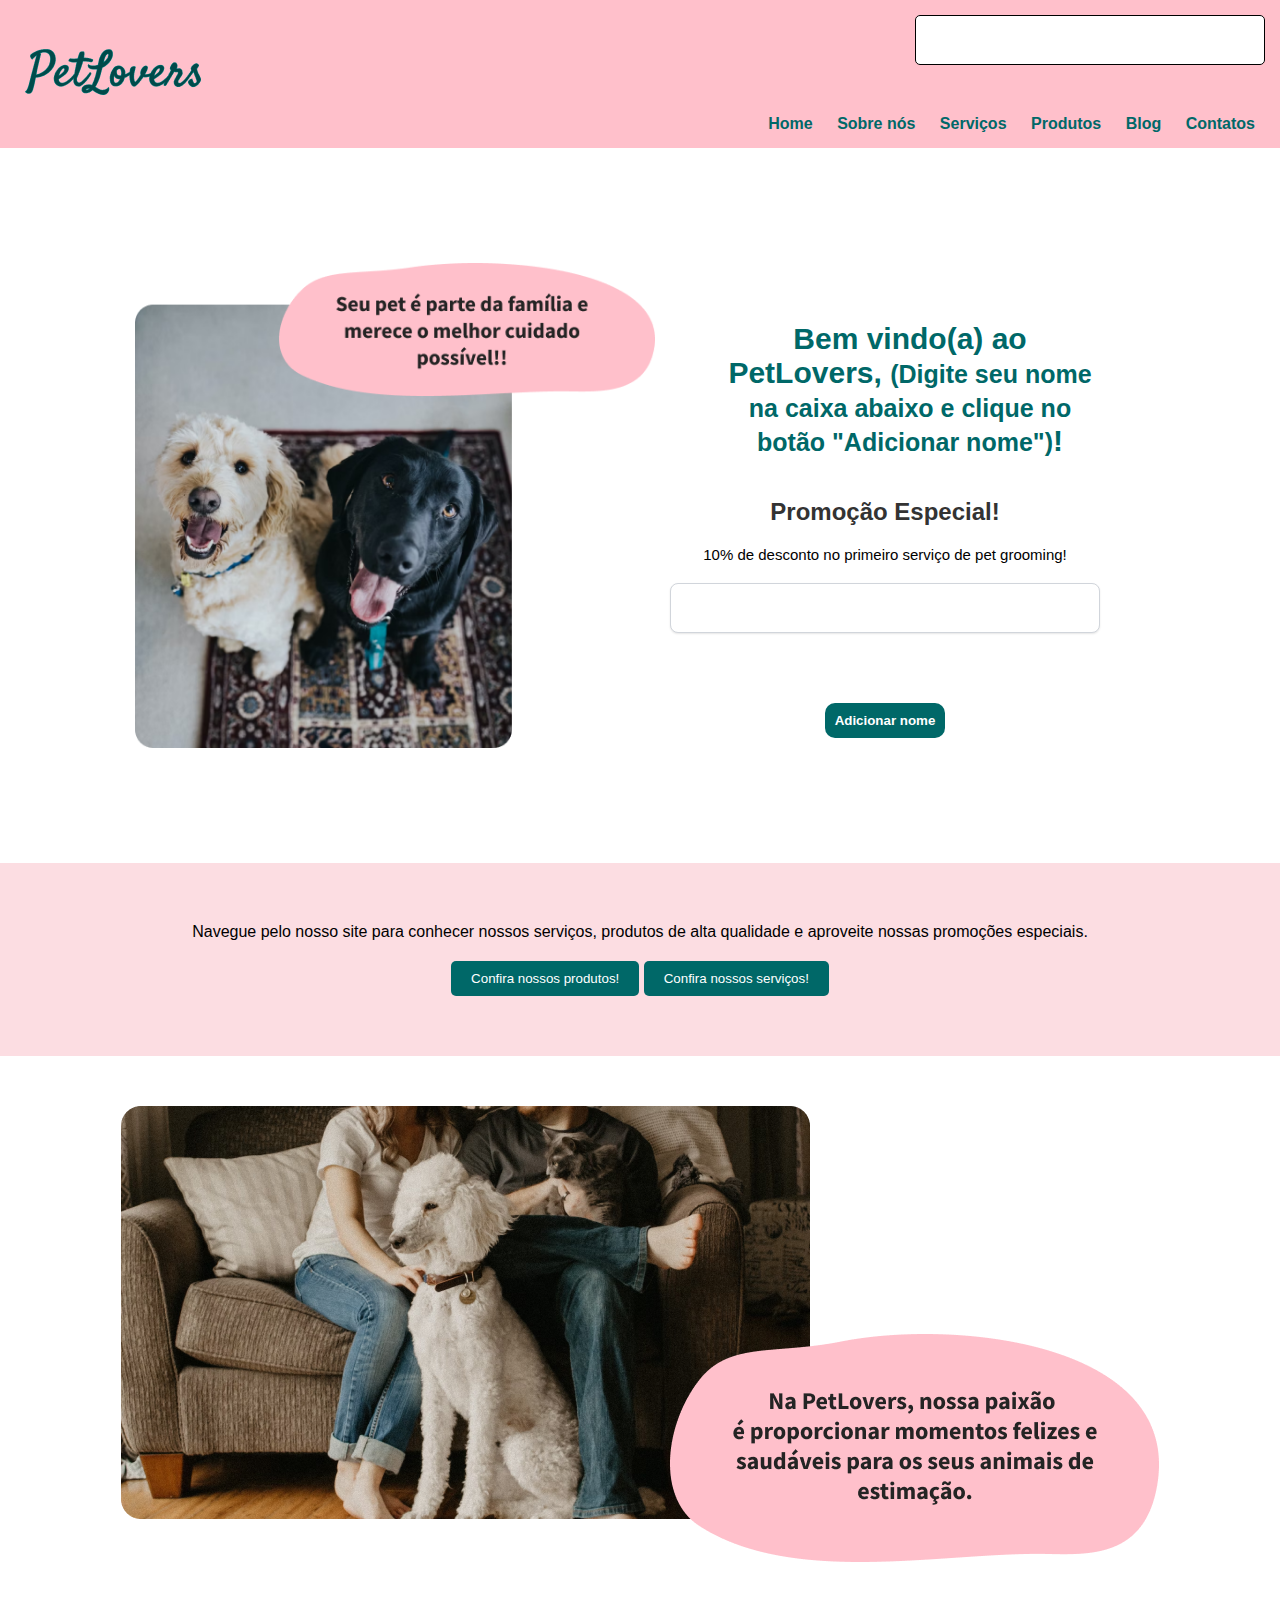
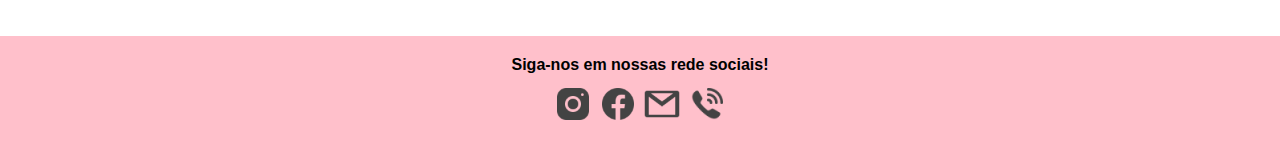
<file: index.html>
<!DOCTYPE html>
<html lang="pt">

<head>
    <meta charset="UTF-8">
    <meta name="viewport" content="width=device-width, initial-scale=1.0">
    <title>PetLovers</title>
    <link rel="stylesheet" href="css/estilo.css">
</head>

<header>
    <div id="cabecalho">
        <div>
            <img class="imagem1" src="img/PetLoversLogo.png" alt="">
        </div>
        <div id="SEGUNDA">
            <div id="segunda">
                <div>
                    <input type="search">
                </div>
            </div>
            <div id="terceira">
                <div class="link">
                    <a href="index.html">Home</a>
                    <a href="sobre.html">Sobre nós</a>
                    <a href="servicos.html">Serviços</a>
                    <a href="produtos.html">Produtos</a>
                    <a href="blog.html">Blog</a>
                    <a href="contato.html">Contatos</a>
                </div>
            </div>
        </div>
    </div>
</header>

<body>

    <section id="sec1">

        <img src="img/dogs1Index.png" alt="">

        <div id="cont2">
            <h1>Bem vindo(a) ao PetLovers, <small id="titulo">(Digite seu nome na caixa abaixo e clique no botão "Adicionar nome")</small>!</h1>
            <h2>Promoção Especial!</h2>
            <h3>10% de desconto no primeiro serviço de pet grooming!</h3>
            <input type="text" class="chat-input" id="alterar">
            <button onclick="altera()">Adicionar nome</button>
        </div>

    </section>

    <section id="sec2">

        <p>Navegue
            pelo nosso site para conhecer nossos serviços, produtos de alta qualidade e aproveite
            nossas promoções especiais.
        </p>

        <div id="sec2Bnt">
            <button>Confira nossos produtos!</button>
            <button>Confira nossos serviços!</button>
        </div>

    </section>

    <section id="sec3">

        <img src="img/dogs2Index.png" alt="">

    </section>


    <script src="js/codigos.js"></script>
</body>

<footer>

    <h4>Siga-nos em nossas rede sociais!</h4>

    <img src="img/Instagram.png" alt="">
    <img src="img/Facebook.png" alt="">
    <img src="img/Gmail Logo.png" alt="">
    <img src="img/Ringer Volume.png" alt="">

</footer>

</html>
</file>
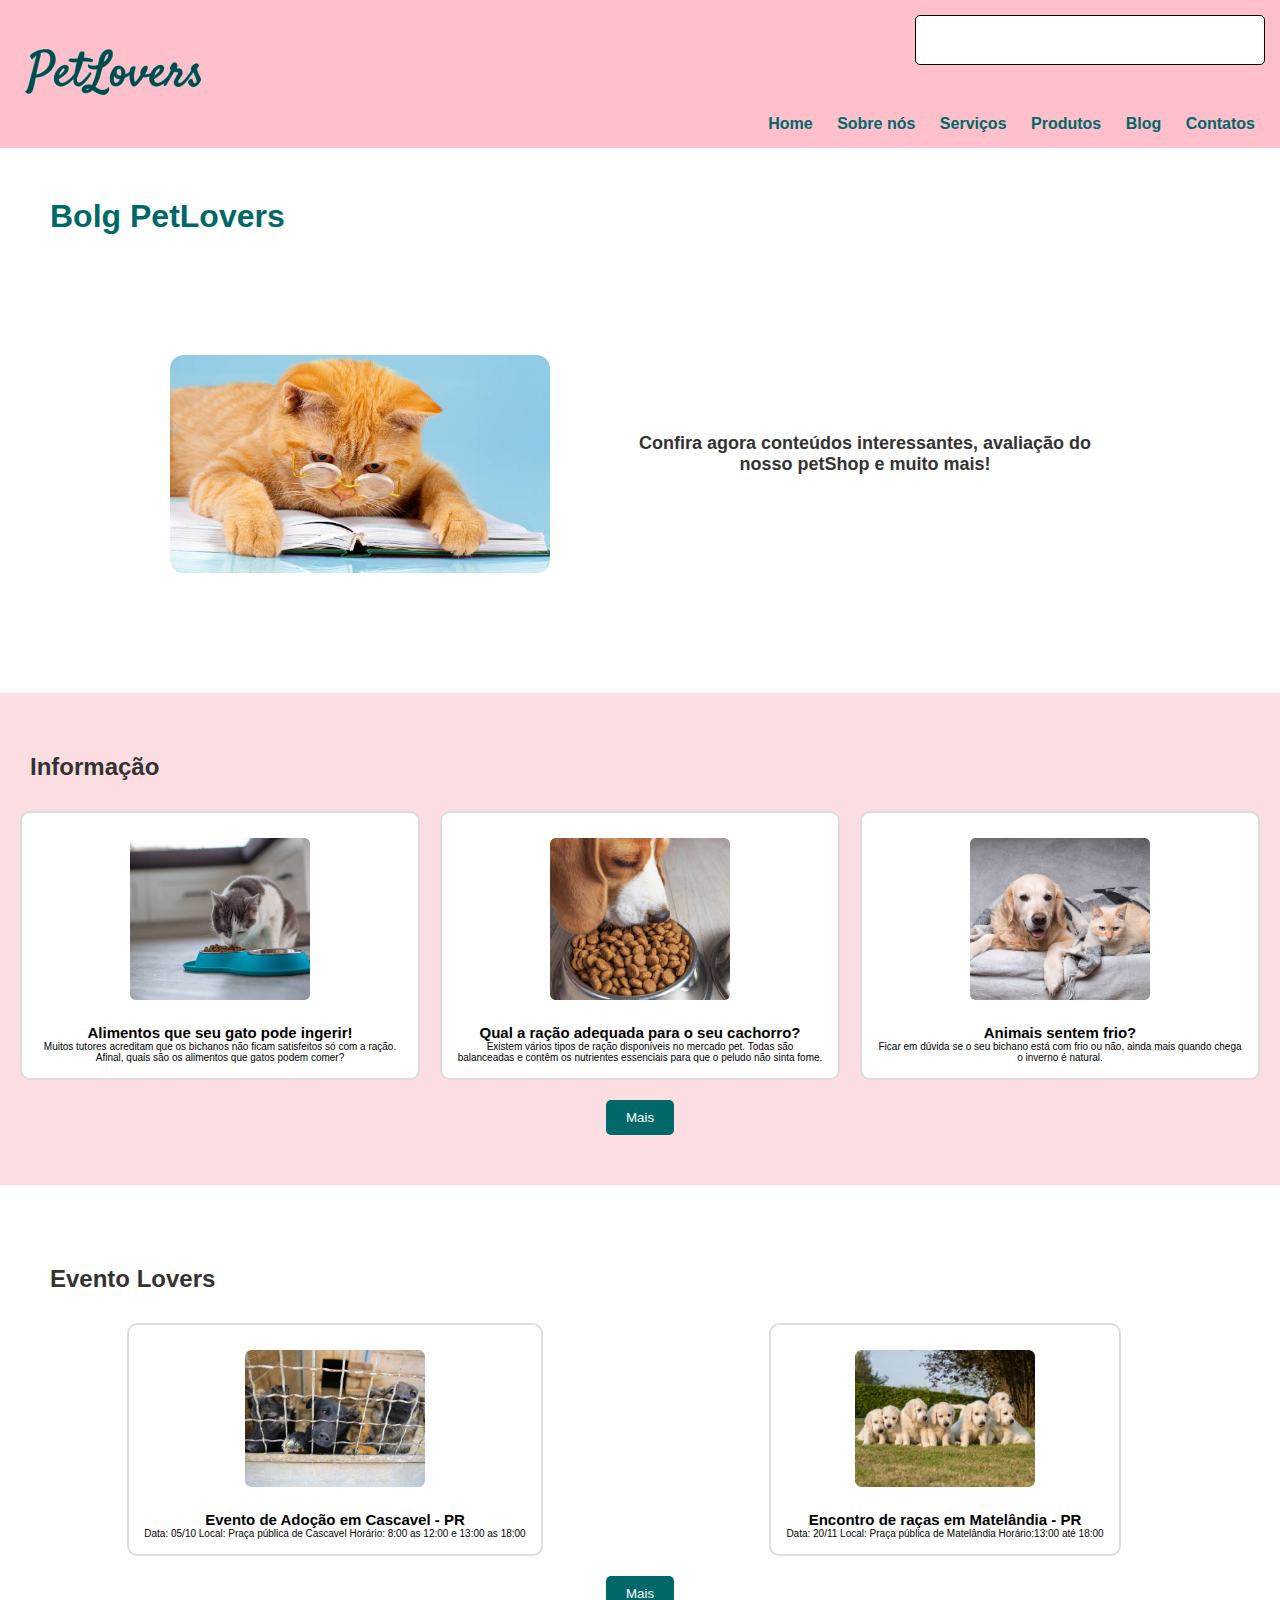
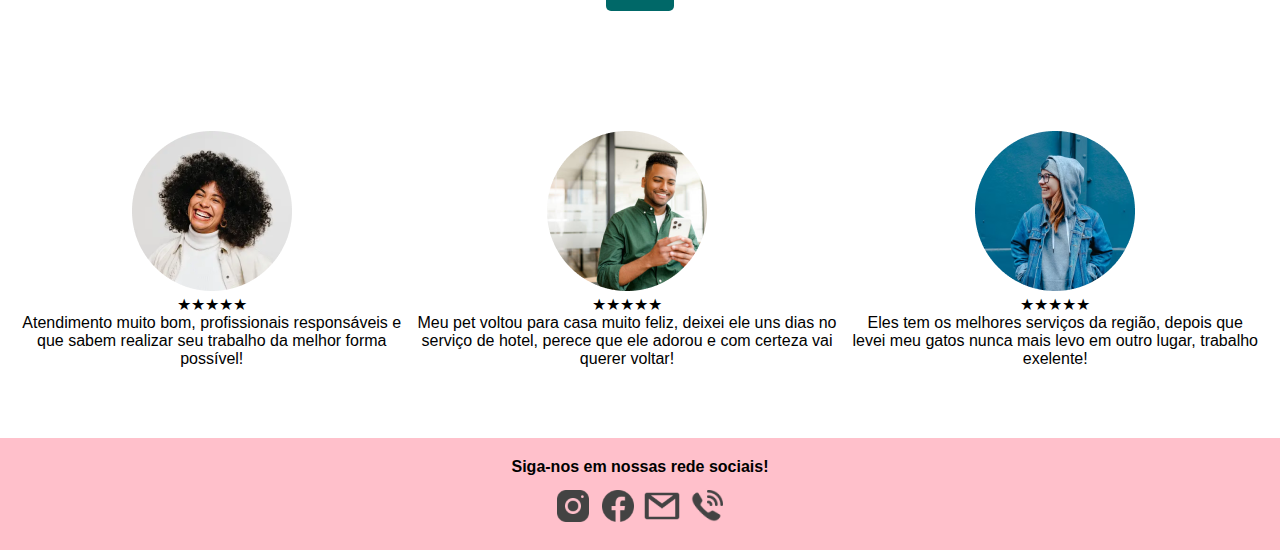
<file: blog.html>
<!DOCTYPE html>
<html lang="pt">

<head>
    <meta charset="UTF-8">
    <meta name="viewport" content="width=device-width, initial-scale=1.0">
    <title>PetLovers</title>
    <link rel="stylesheet" href="css/estilo.css">
</head>

<header>
    <div id="cabecalho">
        <div>
            <img class="imagem1" src="img/PetLoversLogo.png" alt="">
        </div>
        <div id="SEGUNDA">
            <div id="segunda">
                <div>
                    <input type="search">
                </div>
            </div>
            <div id="terceira">
                <div class="link">
                    <a href="index.html">Home</a>
                    <a href="sobre.html">Sobre nós</a>
                    <a href="servicos.html">Serviços</a>
                    <a href="produtos.html">Produtos</a>
                    <a href="blog.html">Blog</a>
                    <a href="contato.html">Contatos</a>
                </div>
            </div>
        </div>
    </div>
</header>

<body>

    <h1>Bolg PetLovers</h1>

    <section id="sec1Blog">

        <img src="img/blog1.png" alt="">

        <h2>Confira agora conteúdos interessantes, avaliação do nosso petShop e muito mais!</h2>

    </section>

    <section id="sec2Blog">
        <h2>Informação</h2>
        <div class="blogs">

            <div class="blog">
                <img src="img/blog2.png" alt="">
                <h3>Alimentos que seu gato pode ingerir!</h3>
                <p>Muitos tutores acreditam que os bichanos não ficam satisfeitos só com a ração. Afinal, quais são os
                    alimentos
                    que gatos podem comer?</p>
            </div>
            <div class="blog">
                <img src="img/blog3.png" alt="">
                <h3>Qual a ração adequada para o seu cachorro?</h3>
                <p>Existem vários tipos de ração disponíveis no mercado pet. Todas são balanceadas e contêm os
                    nutrientes
                    essenciais para que o peludo não sinta fome.</p>
            </div>
            <div class="blog">
                <img src="img/blog4.png" alt="">
                <h3>Animais sentem frio?</h3>
                <p>Ficar em dúvida se o seu bichano está com frio ou não, ainda mais quando chega o inverno é natural.
                </p>
            </div>

        </div>

        <button>Mais</button>
    </section>

    <section id="sec3Blog">

        <h2>Evento Lovers</h2>

        <div class="blogs">

            <div class="blog">
                <img src="img/blog5.png" alt="">
                <h3>Evento de Adoção em Cascavel - PR</h3>
                <p>Data: 05/10
                    Local: Praça pública de Cascavel
                    Horário: 8:00 as 12:00 e 13:00 as 18:00</p>
            </div>

            <div class="blog">
                <img src="img/blog6.png" alt="">
                <h3>Encontro de raças em Matelândia - PR</h3>
                <p>Data: 20/11
                    Local: Praça pública de Matelândia
                    Horário:13:00 até 18:00 </p>
            </div>

        </div>

        <button>Mais</button>

    </section>


    <section id="sec4Blog">

   <div>
    <img src="img/blog7.png" alt="">
    <p>★★★★★</p>
    <p>Atendimento muito bom, profissionais responsáveis e que sabem realizar seu trabalho da melhor forma possível!</p>
   </div>

    <div>
        <img src="img/blog8.png" alt="">
        <p>★★★★★</p>
    <p>Meu pet voltou para casa muito feliz, deixei ele uns dias no serviço de hotel, perece que ele adorou e com
        certeza vai querer voltar!</p>
    </div>

    <div>
        <img src="img/blog9.png" alt="">
        <p>★★★★★</p>
    <p>Eles tem os melhores serviços da região, depois que levei meu gatos nunca mais levo em outro lugar, trabalho
        exelente!</p>
    </div>

    </section>

    <script src="js/codigos.js"></script>
</body>

<footer>

    <h4>Siga-nos em nossas rede sociais!</h4>

    <img src="img/Instagram.png" alt="">
    <img src="img/Facebook.png" alt="">
    <img src="img/Gmail Logo.png" alt="">
    <img src="img/Ringer Volume.png" alt="">

</footer>

</html>
</file>
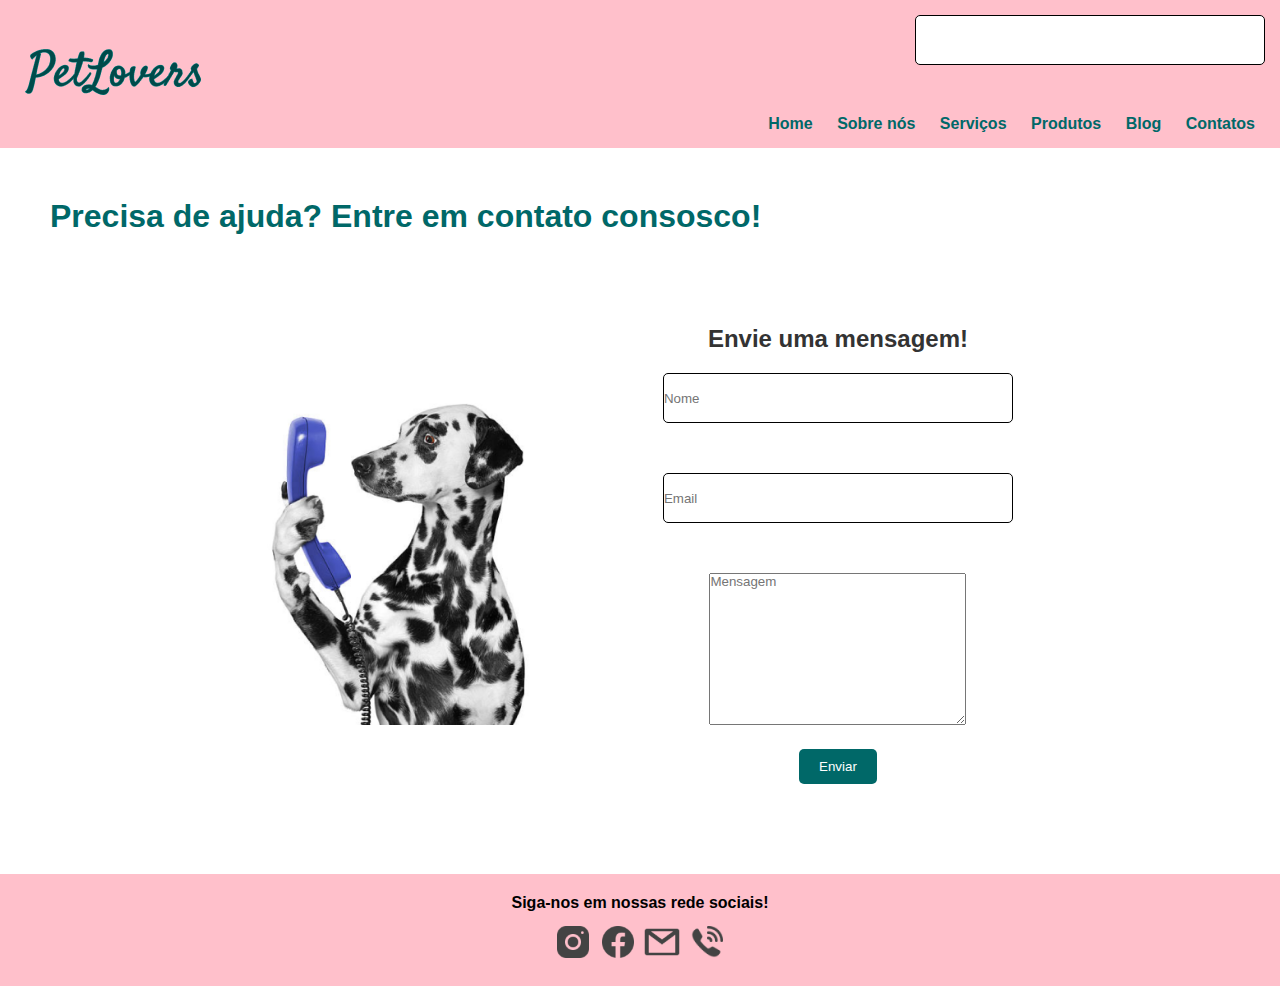
<file: contato.html>
<!DOCTYPE html>
<html lang="pt">

<head>
    <meta charset="UTF-8">
    <meta name="viewport" content="width=device-width, initial-scale=1.0">
    <title>PetLovers</title>
    <link rel="stylesheet" href="css/estilo.css">
</head>

<header>
    <div id="cabecalho">
        <div>
            <img class="imagem1" src="img/PetLoversLogo.png" alt="">
        </div>
        <div id="SEGUNDA">
            <div id="segunda">
                <div>
                    <input type="search">
                </div>
            </div>
            <div id="terceira">
                <div class="link">
                    <a href="index.html">Home</a>
                    <a href="sobre.html">Sobre nós</a>
                    <a href="servicos.html">Serviços</a>
                    <a href="produtos.html">Produtos</a>
                    <a href="blog.html">Blog</a>
                    <a href="contato.html">Contatos</a>
                </div>
            </div>
        </div>
    </div>
</header>

<body>

    <h1>Precisa de ajuda? Entre em contato consosco!</h1>

    <section id="sec1Contato">

        <img src="img/contato.png" alt="">

        <div id="formContato">
            <h2>Envie uma mensagem!</h2>
            <form action="">
            <div>
                <input type="text" placeholder="Nome" id="nome">
            </div>
            <div>
                <input type="email" placeholder="Email" id="email">
            </div>
            <div>
                <textarea name="" id="" cols="30" rows="10" placeholder="Mensagem"></textarea>
            </div>
            <div>
                <button type="button" onclick="buscar()">Enviar</button>
            </div>
            </form>
        </div>

    </section>


    <script src="js/codigos.js"></script>
</body>

<footer>

    <h4>Siga-nos em nossas rede sociais!</h4>

    <img src="img/Instagram.png" alt="">
    <img src="img/Facebook.png" alt="">
    <img src="img/Gmail Logo.png" alt="">
    <img src="img/Ringer Volume.png" alt="">

</footer>

</html>
</file>
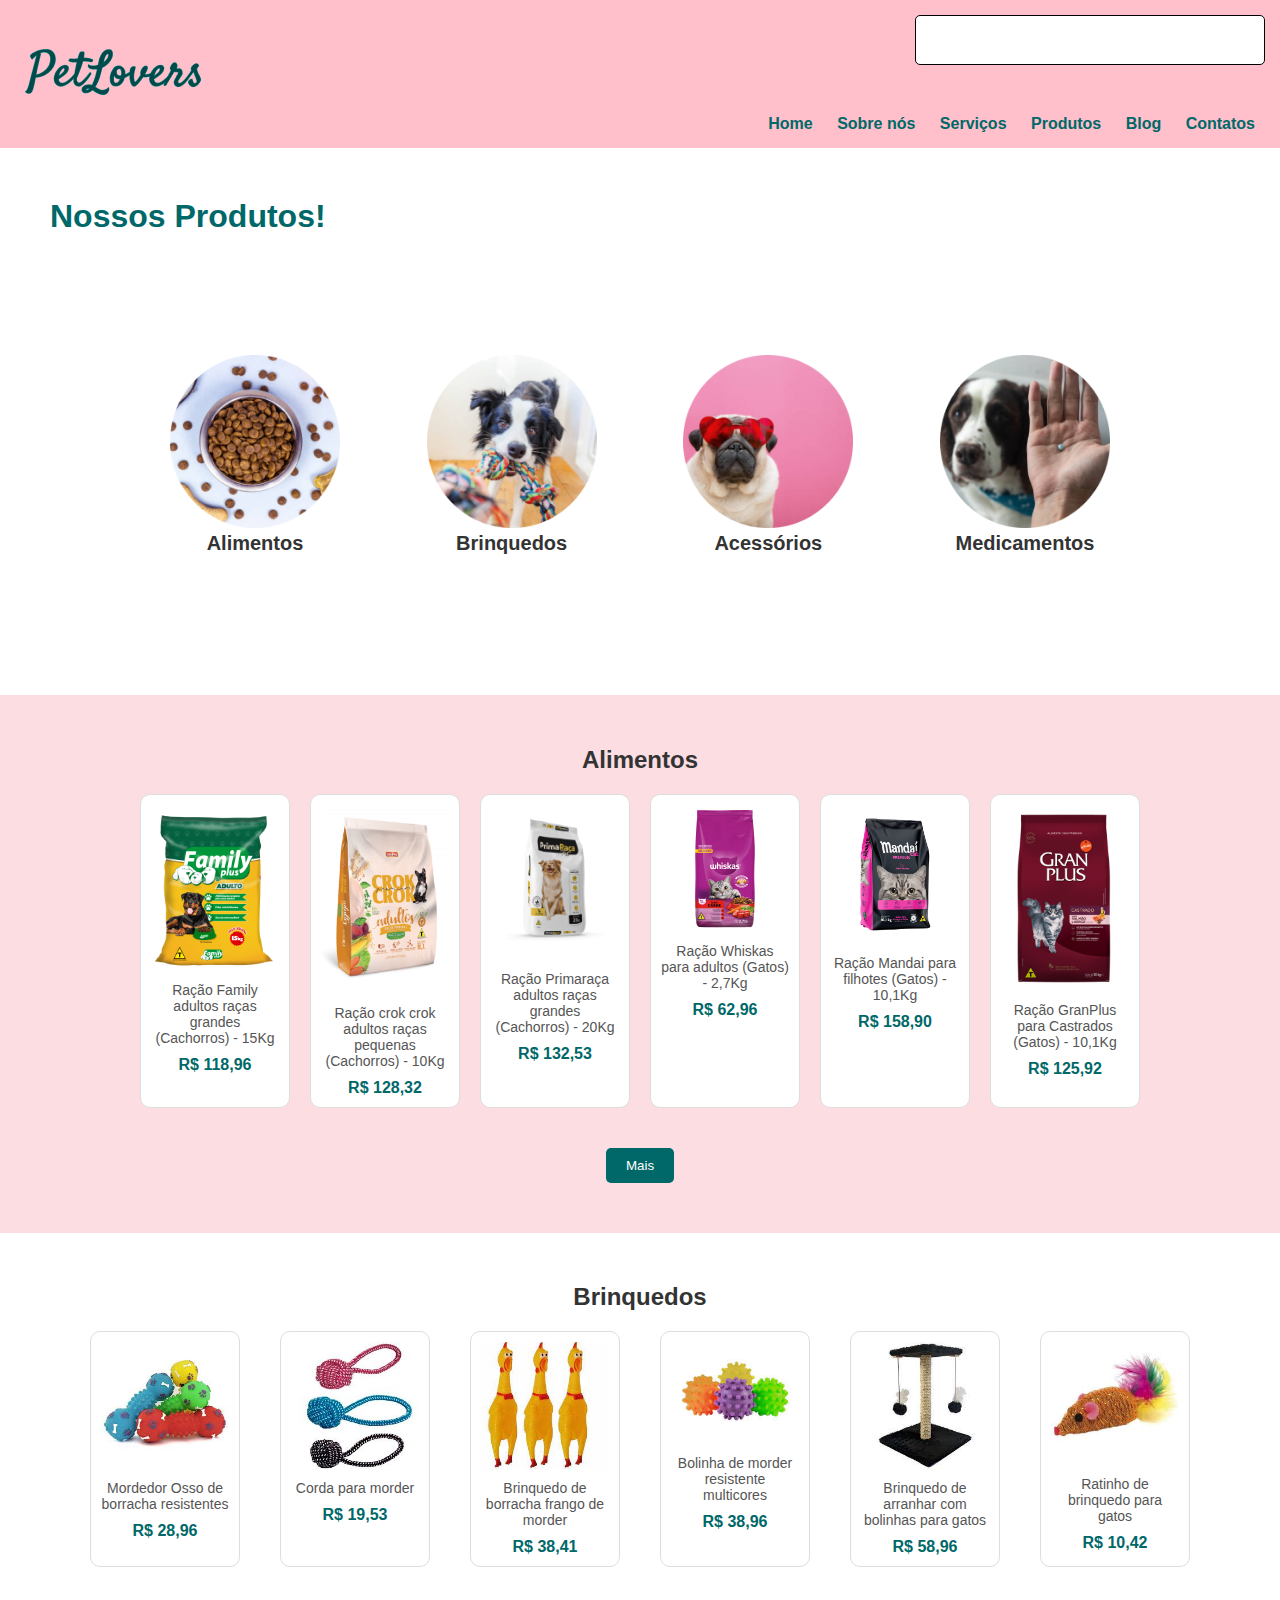
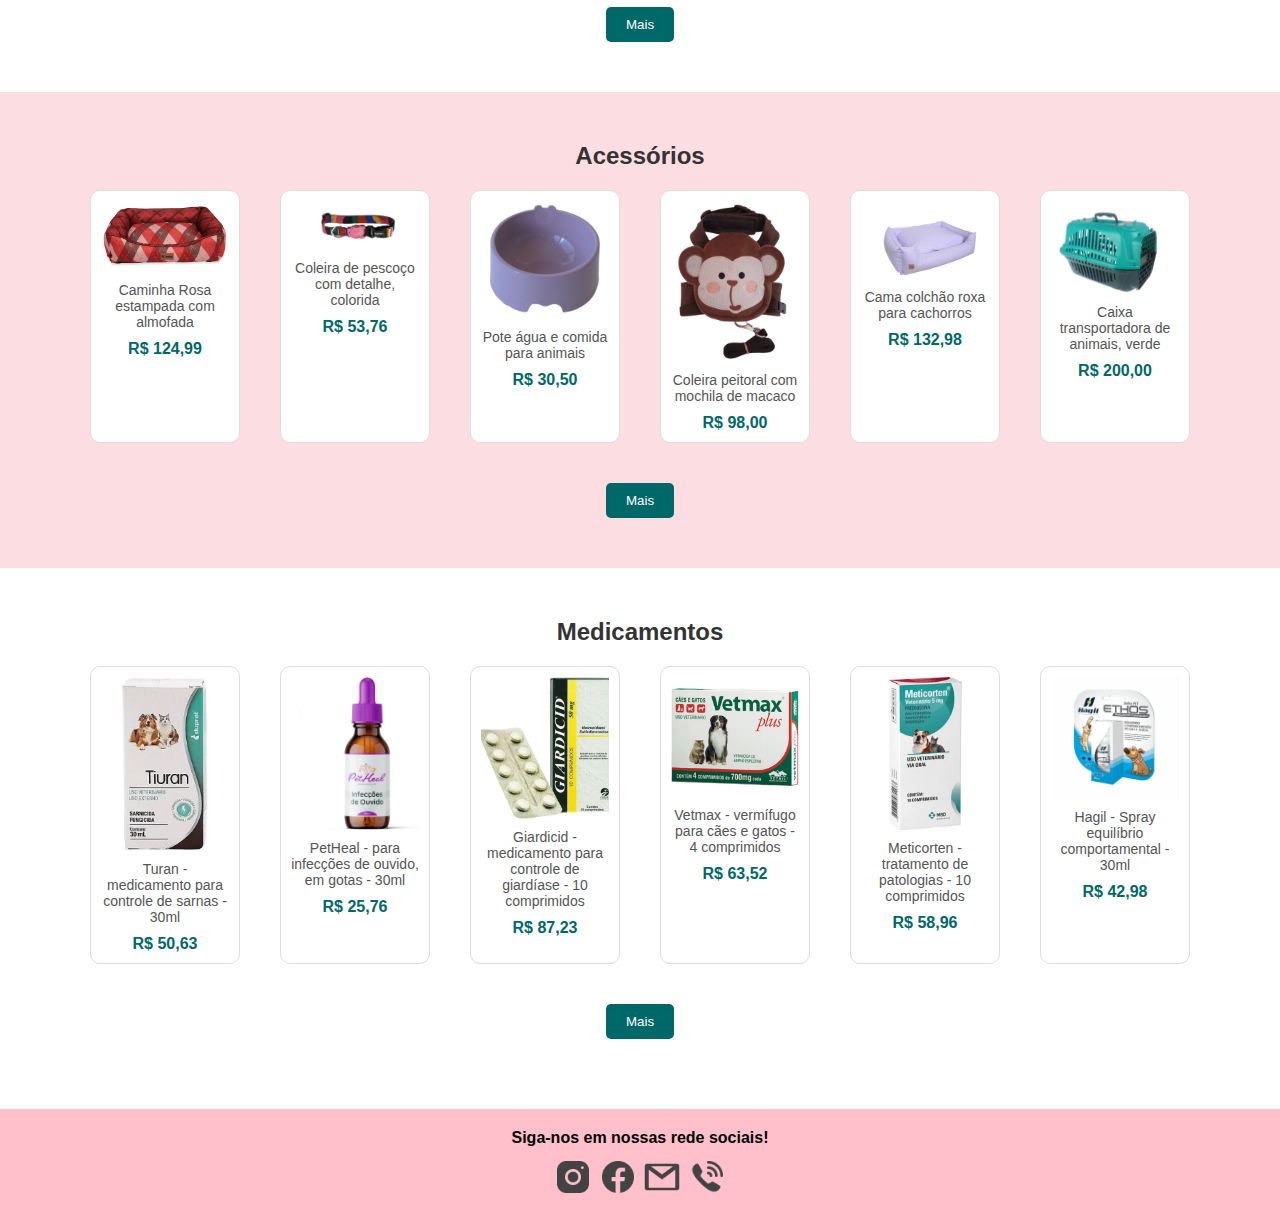
<file: produtos.html>
<!DOCTYPE html>
<html lang="pt">

<head>
    <meta charset="UTF-8">
    <meta name="viewport" content="width=device-width, initial-scale=1.0">
    <title>PetLovers</title>
    <link rel="stylesheet" href="css/estilo.css">
</head>

<header>
    <div id="cabecalho">
        <div>
            <img class="imagem1" src="img/PetLoversLogo.png" alt="">
        </div>
        <div id="SEGUNDA">
            <div id="segunda">
                <div>
                    <input type="search">
                </div>
            </div>
            <div id="terceira">
                <div class="link">
                    <a href="index.html">Home</a>
                    <a href="sobre.html">Sobre nós</a>
                    <a href="servicos.html">Serviços</a>
                    <a href="produtos.html">Produtos</a>
                    <a href="blog.html">Blog</a>
                    <a href="contato.html">Contatos</a>
                </div>
            </div>
        </div>
    </div>
</header>

<body>

    <h1>Nossos Produtos!</h1>

    <section id="sec1Prod"> <!-- seção 1 -->

        <div>
            <img src="img/alimentos.png" alt="">
            <h2>Alimentos</h2>
        </div>

        <div>
            <img src="img/brinquedos.png" alt="">
            <h2>Brinquedos</h2>
        </div>

        <div>
            <img src="img/acessorios.png" alt="">
            <h2>Acessórios</h2>
        </div>

        <div>
            <img src="img/medicamentos.png" alt="">
            <h2>Medicamentos</h2>
        </div>

    </section> <!-- seção 1 -->


    
        <!-- Seção 2: Alimentos -->
        <section id="sec2Prod">
            <h2>Alimentos</h2>
            <div class="produtos">
                <div class="produto">
                    <img src="img/racao1.png" alt="">
                    <p>Ração Family adultos raças grandes (Cachorros) - 15Kg</p>
                    <h4>R$ 118,96</h4>
                </div>
                <div class="produto">
                    <img src="img/racao2.png" alt="">
                    <p>Ração crok crok adultos raças pequenas (Cachorros) - 10Kg</p>
                    <h4>R$ 128,32</h4>
                </div>
                <div class="produto">
                    <img src="img/racao3.png" alt="">
                    <p>Ração Primaraça adultos raças grandes (Cachorros) - 20Kg</p>
                    <h4>R$ 132,53</h4>
                </div>
                <div class="produto">
                    <img src="img/racao4.png" alt="">
                    <p>Ração Whiskas para adultos (Gatos) - 2,7Kg</p>
                    <h4>R$ 62,96</h4>
                </div>
                <div class="produto">
                    <img src="img/racao5.png" alt="">
                    <p>Ração Mandai para filhotes (Gatos) - 10,1Kg</p>
                    <h4>R$ 158,90</h4>
                </div>
                <div class="produto">
                    <img src="img/racao6.png" alt="">
                    <p>Ração GranPlus para Castrados (Gatos) - 10,1Kg</p>
                    <h4>R$ 125,92</h4>
                </div>
            </div>
            <button>Mais</button>
        </section>
    
        <!-- Seção 3: Brinquedos -->
        <section id="sec3Prod">
            <h2>Brinquedos</h2>
            <div class="produtos">
                <div class="produto">
                    <img src="img/brinq1.png" alt="">
                    <p>Mordedor Osso de borracha resistentes</p>
                    <h4>R$ 28,96</h4>
                </div>
                <div class="produto">
                    <img src="img/brinq2.png" alt="">
                    <p>Corda para morder</p>
                    <h4>R$ 19,53</h4>
                </div>
                <div class="produto">
                    <img src="img/brinq3.png" alt="">
                    <p>Brinquedo de borracha frango de morder</p>
                    <h4>R$ 38,41</h4>
                </div>
                <div class="produto">
                    <img src="img/brinq4.png" alt="">
                    <p>Bolinha de morder resistente multicores</p>
                    <h4>R$ 38,96</h4>
                </div>
                <div class="produto">
                    <img src="img/brinq5.png" alt="">
                    <p>Brinquedo de arranhar com bolinhas para gatos</p>
                    <h4>R$ 58,96</h4>
                </div>
                <div class="produto">
                    <img src="img/brinq6.png" alt="">
                    <p>Ratinho de brinquedo para gatos</p>
                    <h4>R$ 10,42</h4>
                </div>
            </div>
            <button>Mais</button>
        </section>
    
        <!-- Seção 4: Acessórios -->
        <section id="sec4Prod">
            <h2>Acessórios</h2>
            <div class="produtos">
                <div class="produto">
                    <img src="img/acessorio1.png" alt="">
                    <p>Caminha Rosa estampada com almofada</p>
                    <h4>R$ 124,99</h4>
                </div>
                <div class="produto">
                    <img src="img/acessorio2.png" alt="">
                    <p>Coleira de pescoço com detalhe, colorida</p>
                    <h4>R$ 53,76</h4>
                </div>
                <div class="produto">
                    <img src="img/acessorio3.png" alt="">
                    <p>Pote água e comida para animais</p>
                    <h4>R$ 30,50</h4>
                </div>
                <div class="produto">
                    <img src="img/acessorio4.png" alt="">
                    <p>Coleira peitoral com mochila de macaco</p>
                    <h4>R$ 98,00</h4>
                </div>
                <div class="produto">
                    <img src="img/acessorio5.png" alt="">
                    <p>Cama colchão roxa para cachorros</p>
                    <h4>R$ 132,98</h4>
                </div>
                <div class="produto">
                    <img src="img/acessorio6.png" alt="">
                    <p>Caixa transportadora de animais, verde</p>
                    <h4>R$ 200,00</h4>
                </div>
            </div>
            <button>Mais</button>
        </section>
    
        <!-- Seção 5: Medicamentos -->
        <section id="sec5Prod">
            <h2>Medicamentos</h2>
            <div class="produtos">
                <div class="produto">
                    <img src="img/remedio1.png" alt="">
                    <p>Turan - medicamento para controle de sarnas - 30ml</p>
                    <h4>R$ 50,63</h4>
                </div>
                <div class="produto">
                    <img src="img/remedio2.png" alt="">
                    <p>PetHeal - para infecções de ouvido, em gotas - 30ml</p>
                    <h4>R$ 25,76</h4>
                </div>
                <div class="produto">
                    <img src="img/remedio3.png" alt="">
                    <p>Giardicid - medicamento para controle de giardíase - 10 comprimidos</p>
                    <h4>R$ 87,23</h4>
                </div>
                <div class="produto">
                    <img src="img/remedio4.png" alt="">
                    <p>Vetmax - vermífugo para cães e gatos - 4 comprimidos</p>
                    <h4>R$ 63,52</h4>
                </div>
                <div class="produto">
                    <img src="img/remedio5.png" alt="">
                    <p>Meticorten - tratamento de patologias - 10 comprimidos</p>
                    <h4>R$ 58,96</h4>
                </div>
                <div class="produto">
                    <img src="img/remedio6.png" alt="">
                    <p>Hagil - Spray equilíbrio comportamental - 30ml</p>
                    <h4>R$ 42,98</h4>
                </div>
            </div>
            <button>Mais</button>
        </section>
    

    


    <script src="js/codigos.js"></script>
</body>

<footer>

    <h4>Siga-nos em nossas rede sociais!</h4>

    <img src="img/Instagram.png" alt="">
    <img src="img/Facebook.png" alt="">
    <img src="img/Gmail Logo.png" alt="">
    <img src="img/Ringer Volume.png" alt="">

</footer>

</html>
</file>
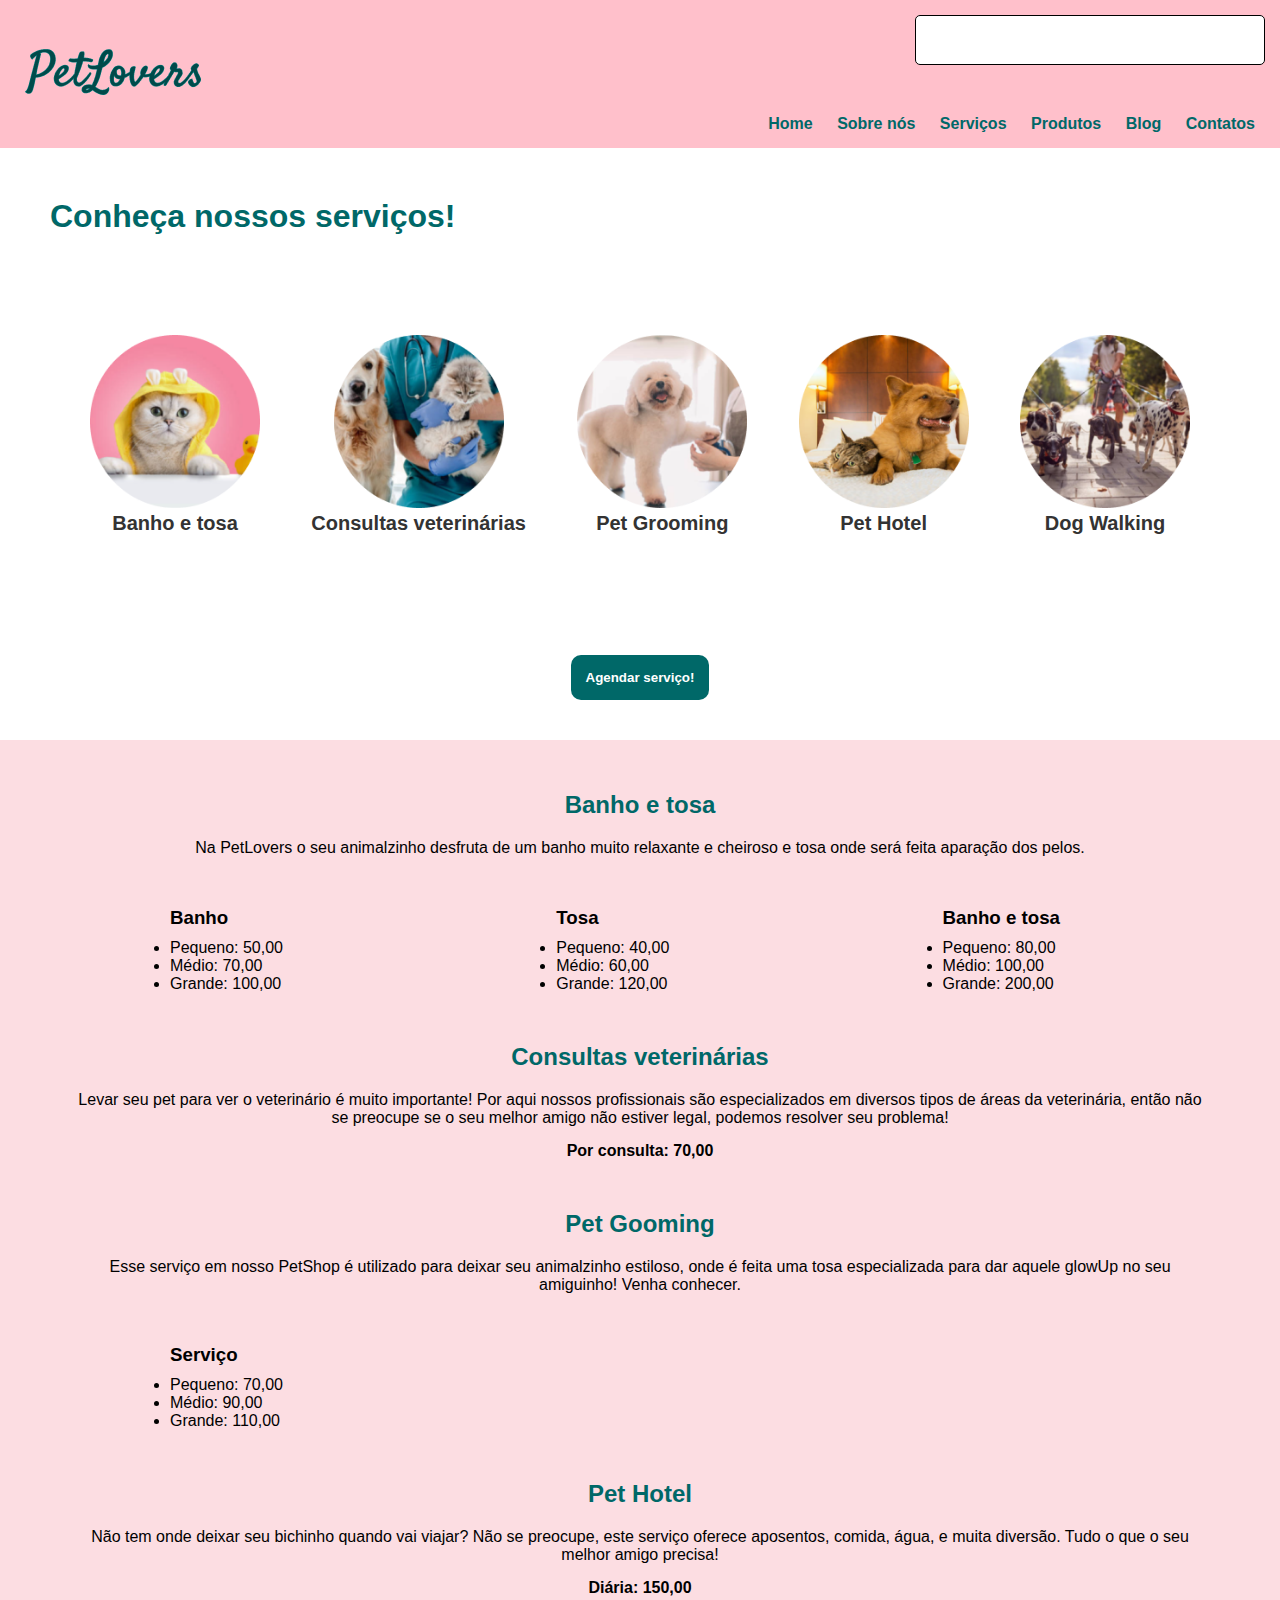
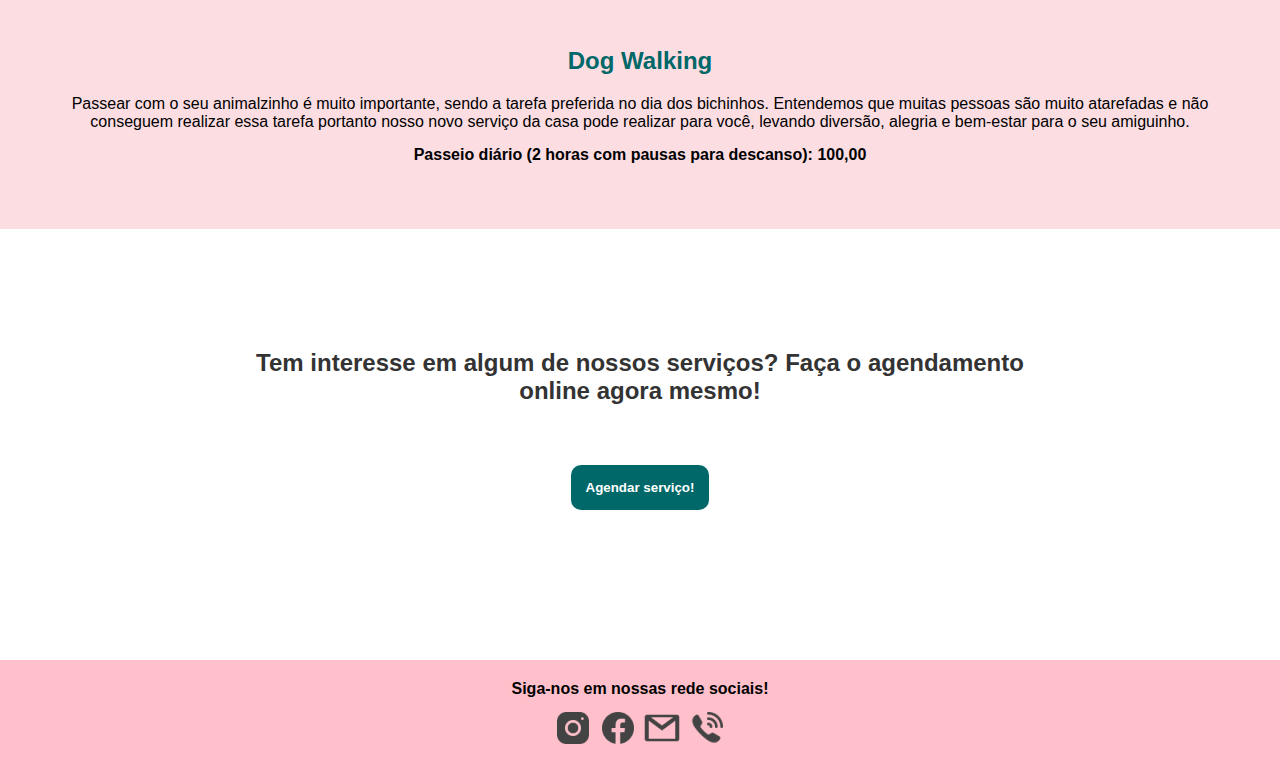
<file: servicos.html>
<!DOCTYPE html>
<html lang="pt">

<head>
    <meta charset="UTF-8">
    <meta name="viewport" content="width=device-width, initial-scale=1.0">
    <title>PetLovers</title>
    <link rel="stylesheet" href="css/estilo.css">
</head>

<header>
    <div id="cabecalho">
        <div>
            <img class="imagem1" src="img/PetLoversLogo.png" alt="">
        </div>
        <div id="SEGUNDA">
            <div id="segunda">
                <div>
                    <input type="search">
                </div>
            </div>
            <div id="terceira">
                <div class="link">
                    <a href="index.html">Home</a>
                    <a href="sobre.html">Sobre nós</a>
                    <a href="servicos.html">Serviços</a>
                    <a href="produtos.html">Produtos</a>
                    <a href="blog.html">Blog</a>
                    <a href="contato.html">Contatos</a>
                </div>
            </div>
        </div>
    </div>
</header>

<body>

    <h1>Conheça nossos serviços!</h1>

    <section id="sec1Servicos">

        <div>
            <img src="img/serv1.png" alt="">
            <h2>Banho e tosa</h2>
        </div>

        <div>
            <img src="img/serv2.png" alt="">
            <h2>Consultas veterinárias</h2>
        </div>

        <div>
            <img src="img/serv3.png" alt="">
            <h2>Pet Grooming</h2>
        </div>

        <div>
            <img src="img/serv4.png" alt="">
            <h2>Pet Hotel</h2>
        </div>

        <div>
            <img src="img/serv5.png" alt="">
            <h2>Dog Walking</h2>
        </div>

    </section>

   <div id="bntServ">
    <button id="servicosBnt">Agendar serviço!</button>
   </div>

    <section id="sec2Servicos">

        <h2>Banho e tosa</h2>
        <p>Na PetLovers o seu animalzinho desfruta de um banho muito relaxante e cheiroso e tosa onde será feita
            aparação dos pelos.</p>

            <div>
            <ul>
                <h3>Banho</h3>
                <li>Pequeno: 50,00</li>
                <li>Médio: 70,00</li>
                <li>Grande: 100,00</li>
            </ul>

            <ul>
                <h3>Tosa</h3>
                <li>Pequeno: 40,00</li>
                <li>Médio: 60,00</li>
                <li>Grande: 120,00</li>
            </ul>

            <ul>
                <h3>Banho e tosa</h3>
                <li>Pequeno: 80,00</li>
                <li>Médio: 100,00</li>
                <li>Grande: 200,00</li>
            </ul>
            </div>


        <h2>Consultas veterinárias</h2>
        <p>Levar seu pet para ver o veterinário é muito importante! Por aqui nossos profissionais são especializados em
            diversos tipos de áreas da veterinária, então não se preocupe se o seu melhor amigo não estiver legal,
            podemos resolver seu problema!</p>
        <p id="sec2ServP">Por consulta: 70,00</p>

        <h2>Pet Gooming</h2>
        <p>Esse serviço em nosso PetShop é utilizado para deixar seu animalzinho estiloso, onde é feita uma tosa
            especializada para dar aquele glowUp no seu amiguinho! Venha conhecer. </p>
        <div>
            <ul>
                <h3>Serviço</h3>
                <li>Pequeno: 70,00</li>
                <li>Médio: 90,00</li>
                <li>Grande: 110,00</li>
            </ul>
        </div>

        <h2>Pet Hotel</h2>
        <p>Não tem onde deixar seu bichinho quando vai viajar? Não se preocupe, este serviço oferece aposentos, comida,
            água, e muita diversão. Tudo o que o seu melhor amigo precisa! </p>
        <p id="sec2ServP">Diária: 150,00</p>

        <h2>Dog Walking</h2>
        <p>Passear com o seu animalzinho é muito importante, sendo a tarefa preferida no dia dos bichinhos. Entendemos
            que muitas pessoas são muito atarefadas e não conseguem realizar essa tarefa portanto nosso novo serviço da
            casa pode realizar para você, levando diversão, alegria e bem-estar para o seu amiguinho. </p>
        <p id="sec2ServP">Passeio diário (2 horas com pausas para descanso): 100,00</p>

    </section>

    <section id="sec3Serv">

        <h2>Tem interesse em algum de nossos serviços? Faça o agendamento online agora mesmo!</h2>
        <div id="sec3ServBnt">
            <button>Agendar serviço!</button>
        </div>

    </section>


    <script src="js/codigos.js"></script>
</body>

<footer>

    <h4>Siga-nos em nossas rede sociais!</h4>

    <img src="img/Instagram.png" alt="">
    <img src="img/Facebook.png" alt="">
    <img src="img/Gmail Logo.png" alt="">
    <img src="img/Ringer Volume.png" alt="">

</footer>

</html>
</file>
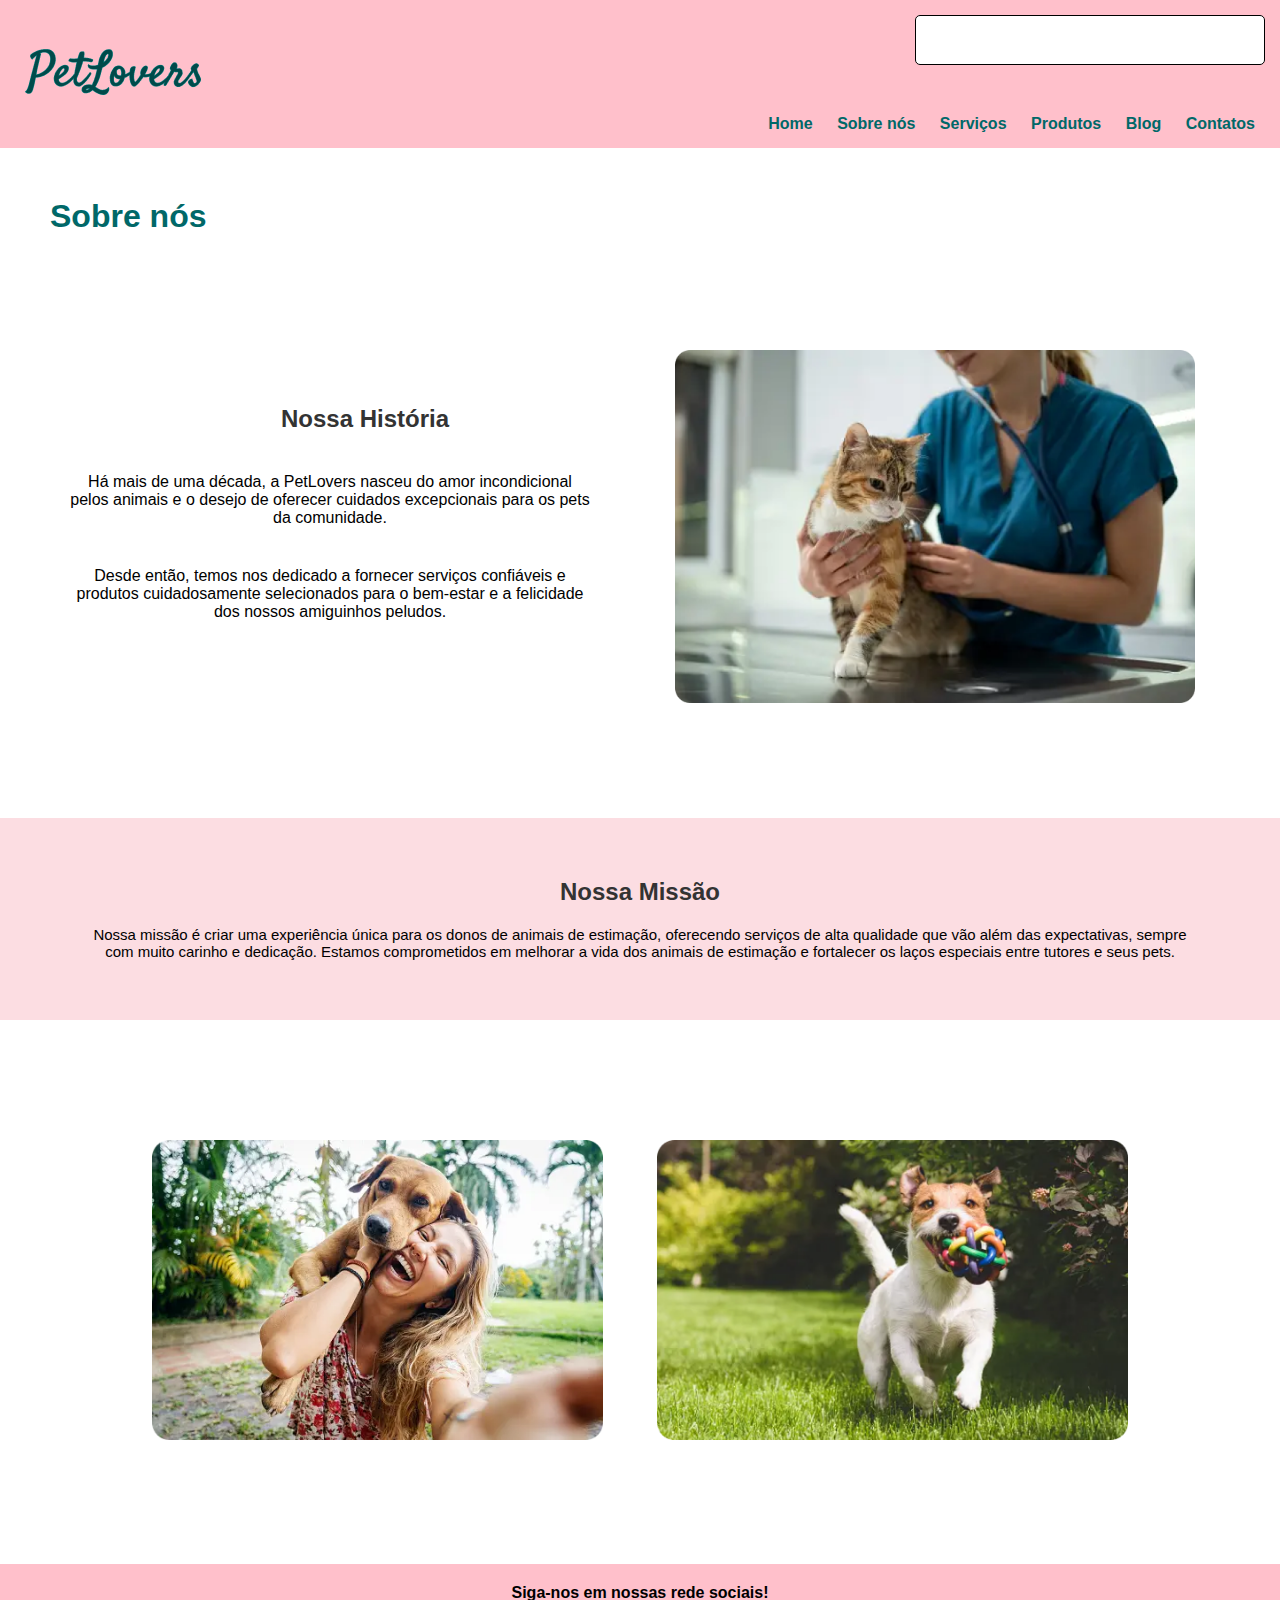
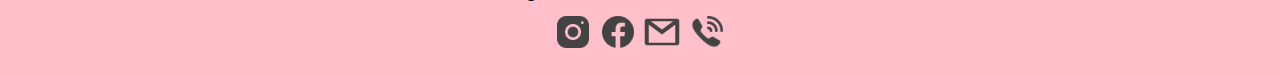
<file: sobre.html>
<!DOCTYPE html>
<html lang="pt">

<head>
    <meta charset="UTF-8">
    <meta name="viewport" content="width=device-width, initial-scale=1.0">
    <title>PetLovers</title>
    <link rel="stylesheet" href="css/estilo.css">
</head>

<header>
    <div id="cabecalho">
        <div>
            <img class="imagem1" src="img/PetLoversLogo.png" alt="">
        </div>
        <div id="SEGUNDA">
            <div id="segunda">
                <div>
                    <input type="search">
                </div>
            </div>
            <div id="terceira">
                <div class="link">
                    <a href="index.html">Home</a>
                    <a href="sobre.html">Sobre nós</a>
                    <a href="servicos.html">Serviços</a>
                    <a href="produtos.html">Produtos</a>
                    <a href="blog.html">Blog</a>
                    <a href="contato.html">Contatos</a>
                </div>
            </div>
        </div>
    </div>
</header>

<body>

    <h1>Sobre nós</h1>

    <section id="sec1Sobre">

        <div>
            <h2>Nossa História</h2>
        <p>Há mais de uma década, a PetLovers nasceu do amor incondicional pelos animais e o
            desejo de oferecer cuidados excepcionais para os pets da comunidade.</p>
        <p>Desde então, temos nos dedicado a fornecer serviços confiáveis e produtos cuidadosamente selecionados para
            o bem-estar e a felicidade dos nossos amiguinhos peludos.
        </p>
        </div>

        <img src="img/catSobre.png" alt="">

    </section>

    <section id="sec2Sobre">

        <h2>Nossa Missão</h2>

        <p>
            Nossa missão é criar uma experiência única para os donos de animais de estimação,
            oferecendo serviços de alta qualidade que vão além das expectativas, sempre com muito
            carinho e dedicação. Estamos comprometidos em melhorar a vida dos animais de
            estimação e fortalecer os laços especiais entre tutores e seus pets.</p>

    </section>

    <section id="sec3Sobre">

        <img src="img/dogSobre.png" alt="">

        <img src="img/dogSobre2.png" alt="">

    </section>


    <script src="js/codigos.js"></script>
</body>

<footer>

    <h4>Siga-nos em nossas rede sociais!</h4>

    <img src="img/Instagram.png" alt="">
    <img src="img/Facebook.png" alt="">
    <img src="img/Gmail Logo.png" alt="">
    <img src="img/Ringer Volume.png" alt="">

</footer>

</html>
</file>
<file: css/estilo.css>
* {
    margin: 0;
    padding: 0;
    box-sizing: border-box;
    font-family: Arial, Helvetica, sans-serif;
}

#cabecalho {
    display: flex;
    width: auto;
    background-color: #FFC0CB;
    padding: 15px;
    padding-left: 25px;
    align-items: center;
}

#SEGUNDA {
    display: flex;
    flex-direction: column;
    margin-left: auto;
}
#segunda {
    margin-left: auto;
}

input {
    width: 350px;
    height: 50px;
    margin-bottom: 50px;
    border-radius: 5px;
    border: 1px solid black;
}

.link>a {
    padding: 10px;
    text-decoration: none;
    color: #006868;
    font-size: 16px;
    font-weight: bold;
}

#terceiro {
    margin-left: auto;
}

.chat-input {
    width: 100%;
    max-width: 600px;
    padding: 12px 16px;
    font-size: 16px;
    border: 1px solid #d1d5db;
    border-radius: 8px;
    box-shadow: 0 1px 2px rgba(0, 0, 0, 0.1);
    outline: none;
    transition: border-color 0.2s, box-shadow 0.2s;
  }

#sec1 {
    display: flex;
    flex-direction: row; 
    justify-content: center;
    align-items: center; 
    margin: 50px; 
    justify-content: space-between;
}

#sec1 img {
    width: 550px;
    height: auto;
    padding: 15px;
    margin-left: 50px;
}

#sec2 {
    padding: 60px;
    background-color: #FCDDE2;
    text-align: center;
}

#cont2 {
    text-align: center;
    margin-right: 110px;
}

#cont2 h1 {
    color: #006868;
    font-size: 30px;
    margin-bottom: 40px;
}

#cont2 button {
    border: none;
    border-radius: 10px;
    size: 50px;
    padding: 10px;
    background-color: #006868;
    color: white;
    font-weight: bold;
}

#cont2 h3 {
    font-size: 15px;
    font-weight: normal;
    margin-top: 20px;
    margin-bottom: 20px;
}

section {
    padding: 50px 20px;
    text-align: center;
}

section h2 {
    font-size: 24px;
    color: #333;
    margin-bottom: 20px;
}

.produtos {
    display: grid;
    grid-template-columns: repeat(auto-fit, minmax(200px, 1fr));
    gap: 20px;
    justify-items: center;
}

.produto {
    background: #fff;
    border: 1px solid #ddd;
    border-radius: 10px;
    padding: 10px;
    text-align: center;
}

.produto img {
    max-width: 100%;
    height: auto;
    margin-bottom: 10px;
}

.produto p {
    font-size: 14px;
    color: #555;
}

.produto h4 {
    font-size: 16px;
    color: #006868;
    margin-top: 10px;
}

button {
    margin-top: 20px;
    padding: 10px 20px;
    background: #006868;
    color: #fff;
    border: none;
    border-radius: 5px;
    cursor: pointer;
    transition: background 0.3s;
}

button:hover {
    background: #004949;
}

#sec4Prod {
    background-color: #FCDDE2;
}

footer {
    background-color: #FFC0CB;
    padding: 20px;
    text-align: center;
    margin-top: 20px;
}

footer h4 {
    margin-bottom: 10px;
}

footer img {
   height: 40px;
}

h1{
    margin-top: 50px;
    margin-left: 50px;
    color: #006868;
}

#sec1Sobre {
    margin: 50px;
    display: flex;
    flex-direction: row; 
}

#sec1Sobre img {
    width: 550px;
    height: auto;
    padding: 15px;
}

#sec1Sobre div {
    padding-top: 70px;
}

#sec1Sobre div h2{
    margin-bottom: 40px;
}

#sec1Sobre div h2{
    margin-bottom: 40px;
}

#sec1Sobre div p{
    margin-bottom: 40px;
    padding-right: 70px;
}

#sec2Sobre {
    padding: 60px;
    background-color: #FCDDE2;
    text-align: center;
}

#sec2Sobre h2 {
    margin-bottom: 20px;
}

#sec2Sobre p {
    font-size: 15px;
    padding-left: 30px;
    padding-right: 30px;
}

#sec3Sobre {
    margin-top: 70px;
    margin-bottom: 70px;
    text-align: center;
}

#sec3Sobre img {
    height: 300px;
    padding-left: 25px;
    padding-right: 25px;
}

#sec1Servicos {
    margin-top: 50px;
    margin-left: 70px;
    margin-right: 70px;
    margin-bottom: 50px;
    display: flex;
    flex-direction: row;
    justify-content: space-between; 
}

#sec1Servicos div {
   text-align: center;
}

#sec1Servicos img {
    width: 170px;
}

#sec1Servicos h2 {
    margin-bottom: 10px;
    font-size: 20px;
}

#bntServ {
    display: flex;
    justify-content: center;
}

#servicosBnt {
    display: flex;
    border: none;
    border-radius: 10px;
    size: 60px;
    padding: 15px;
    background-color: #006868;
    color: white;
    font-weight: bold;
    margin: 10px;
}

#sec2Servicos {
    padding-top: 1px;
    padding-left: 70px;
    padding-right: 70px;
    padding-bottom: 50px;
    background-color: #FCDDE2;
}

#sec2Servicos h2{
    color: #006868;
    margin-bottom: 20px;
    margin-top: 50px;
}

#sec2Servicos p {
    margin-bottom: 15px;
}

#sec2Servicos div {
    margin-right: 100px;
    display: flex;
    justify-content: space-between;
    flex-direction: row;
    margin-top: 50px;
    margin-left: 100px;
}

#sec2Servicos ul {  
   margin-right: 50px;
   text-align: start;
}

#sec2Servicos ul h3{  
   margin-bottom: 10px;
 }

 #sec2ServP {
    font-weight: bold;
 }

 #sec3Serv {
    text-align: center;
    margin-top: 70px;
    margin-bottom: 70px;
    padding-left: 100px;
    padding-right: 100px;
    color: #006868;
 }

 #sec3Serv h2 {
    padding-left: 150px;
    padding-right: 150px;
 }

 #sec3ServBnt {
    display: flex;
    justify-content: center;
    margin-bottom: 20px;
    margin-top: 50px;
 }

 #sec3ServBnt button{
    display: flex;
    border: none;
    border-radius: 10px;
    size: 60px;
    padding: 15px;
    background-color: #006868;
    color: white;
    font-weight: bold;
    margin: 10px;
 }

 #sec1Prod {
    margin-top: 70px;
    margin-left: 150px;
    margin-right: 150px;
    margin-bottom: 70px;
    display: flex;
    flex-direction: row;
    justify-content: space-between; 
}

#sec1Prod div {
   text-align: center;
}

#sec1Prod img {
    width: 170px;
}

#sec1Prod h2 {
    margin-bottom: 20px;
    font-size: 20px;
}

#bntServ {
    display: flex;
    justify-content: center;
    margin-bottom: 30px;
}

#servicosBnt {
    display: flex;
    border: none;
    border-radius: 10px;
    size: 60px;
    padding: 15px;
    background-color: #006868;
    color: white;
    font-weight: bold;
    margin: 10px;
}

#sec2Prod {
    padding-top: 1px;
    padding-left: 70px;
    padding-right: 70px;
    padding-bottom: 50px;
    background-color: #FCDDE2;
}

#sec2Prod h2{
    margin-bottom: 20px;
    margin-top: 50px;
}

#sec2ProdDiv {
    margin-right: 100px;
    display: flex;
    justify-content: space-between;
    flex-direction: row;
    margin-top: 50px;
    margin-left: 100px;
}

.produtos {
    display: flex;
    justify-content: space-between;
    margin-left: 70px;
    margin-right: 70px;
    margin-bottom: 20px;
}

.produto {
    width: 150px;
}

.produto img {
    width: 100%;
    height: auto;
    display: block;
    margin-bottom: 10px;
}

button {
    padding: 10px 20px;
    background-color: #006868;
    color: white;
    border: none;
    cursor: pointer;
}

button:hover {
    background-color: #004949;
}

#sec1Blog {
    margin-top: 70px;
    margin-left: 150px;
    margin-right: 150px;
    margin-bottom: 70px;
    display: flex;
    flex-direction: row;
    justify-content: space-between; 
    align-items: center;
}

#sec1Blog img {
    width: 400px;
    height: auto;
    padding-right: 20px;
}

#sec1Blog h2 {
    font-size: large;
    padding-left: 50px;
}

#sec2Blog {
    background-color: #FCDDE2;
}

#sec2Blog h2{
    padding: 10px;
    text-align: start;
}

#sec2Blog img{
    max-width: 200px;
    height: auto;
    padding: 10px;
}


.blogs {
    display: grid;
    grid-template-columns: repeat(auto-fit, minmax(200px, 1fr));
    gap: 20px;
    justify-items: center;
}

.blog {
    background: #fff;
    border: 2px solid #ddd;
    border-radius: 10px;
    padding: 15px;
    text-align: center;
}

.blog img {
    max-width: 100%;
    height: auto;
    margin-bottom: 10px;
}

.blog h3 {
    font-size: 15px;
}

.blog p {
    font-size: 10px;
}

.blog h4 {
    font-size: 16px;
    color: #006868;
    margin-top: 10px;
}

#sec3Blog {
    margin: 20px;
}

#sec3Blog h2{
    padding: 10px;
    text-align: start;
}

#sec3Blog img{
    max-width: 200px;
    height: auto;
    padding: 10px;
}

#sec4Blog {
    display: flex;
    justify-content: center;
}

#sec1Contato {
    margin: 40px;
    display: flex;
    justify-content: space-between;
    justify-content: center;
}
#sec1Contato img{
    height: 400px;
}

#formContato {
    margin-right: 50px;
    padding-left: 50px
}


@media (max-width: 768px) {
    #cabecalho {
        flex-direction: column; 
        text-align: center;
    }

    #SEGUNDA {
        margin-left: 0;
    }

    .link > a {
        display: block; 
        margin: 5px 0;
    }

    #sec1 {
        flex-direction: column; 
        margin: 20px;
    }

    #sec1 img {
        width: 100%; 
        margin: 0 auto;
    }

    #cont2 {
        margin: 0;
    }

    input {
        width: 100%; 
    }

    button {
        width: 100%; 
    }
}


@media (min-width: 768px) and (max-width: 1024px) {
    #cabecalho {
        flex-direction: row;
        flex-wrap: wrap; 
    }

    #sec1 {
        flex-direction: column; 
        text-align: center;
    }

    #sec1 img {
        width: 80%;
    }

    .link > a {
        font-size: 14px; 
    }
}

@media (min-width: 1024px) {
    #cabecalho {
        flex-direction: row;
    }

    #sec1 {
        flex-direction: row;
    }

    #cont2 {
        margin-right: 110px;
    }

    input {
        width: 350px;
    }

    .link > a {
        font-size: 16px;
    }
}

@media (max-width: 768px) {
    #cabecalho {
        flex-direction: column;
        text-align: center;
    }

    .link a {
        display: block;
        margin: 10px 0;
        font-size: 16px;
    }

    h1 {
        font-size: 22px;
    }

    #sec1Prod div,
    #sec1Servicos div,
    #sec1Sobre div {
        flex-direction: column;
        align-items: center;
        text-align: center;
    }

    #sec1Prod div img,
    #sec1Servicos div img,
    #sec1Sobre div img {
        max-width: 80%;
    }
}

@media (max-width: 480px) {
    h1 {
        font-size: 18px;
    }

    .produto img {
        width: 100%;
        height: auto;
    }

    .produtos {
        display: grid;
        grid-template-columns: 1fr;
        gap: 10px;
    }
}
</file>
